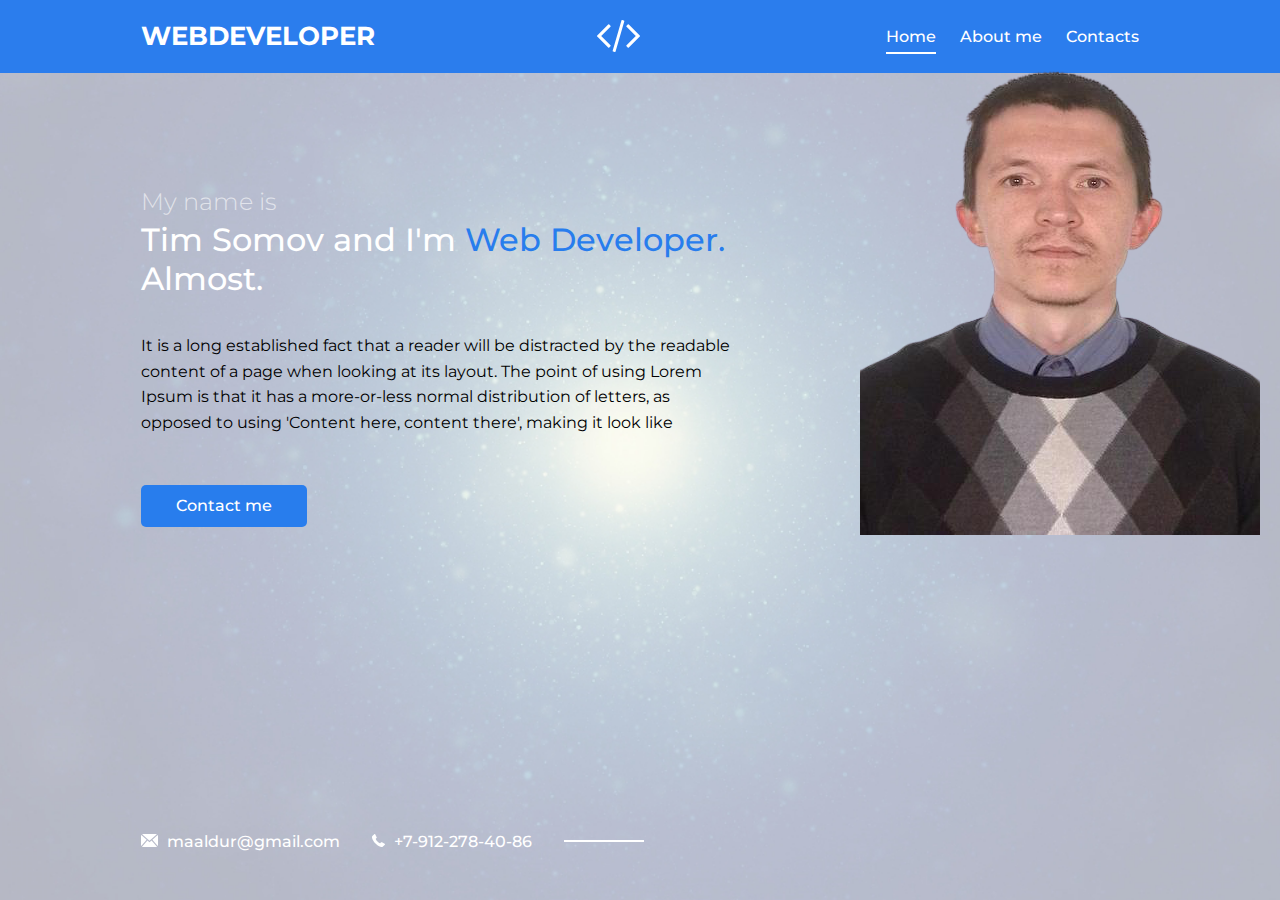
<file: personal-folio/index.html>
<!DOCTYPE html>
<html lang="en">
<head>
    <meta charset="UTF-8">
    <meta name="viewport" content="width=device-width, initial-scale=1">
    <link rel="preconnect" href="https://fonts.gstatic.com">
    <link href="https://fonts.googleapis.com/css2?family=Montserrat:wght@300;400;500;700&display=swap" rel="stylesheet">
    <link rel="stylesheet" href="css/style.css">
    <link rel="icon" type="image/png" href="img/favicon.png">
    <title>Personal Folio</title>
</head>
<body>

   <div class="page">
       <header class="header">
           <div class="container">
              <div class="header-inner">
                   <div class="header-brand">
                       WEBDEVELOPER
                   </div>

                   <div class="header-logo">
                        <img src="img/%D0%A1%D0%B3%D1%80%D1%83%D0%BF%D0%BF%D0%B8%D1%80%D0%BE%D0%B2%D0%B0%D1%82%D1%8C%202.svg" alt="">
                   </div>

                   <nav class="header-nav">
                       <a class="header-nav-link active" href="index.html">Home</a>
                       <a class="header-nav-link" href="about.html">About me</a>
                       <a class="header-nav-link" href="contacts.html">Contacts</a>
                   </nav>
               </div>
           </div><!-- /.container -->
       </header>


       <!-- Main -->
       <div class="container">
           <main class="content">
               <div class="content-header">
                   <h2 class="subtitle">My name is</h2>
                   <h1 class="title">Tim Somov and I'm <span>Web Developer.</span> Almost.</h1>
               </div>

               <div class="text">
                   <p>It is a long established fact that a reader will be distracted by the readable content of a page when looking at its layout. The point of using Lorem Ipsum is that it has a more-or-less normal distribution of letters, as opposed to using 'Content here, content there', making it look like</p>
               </div>
               <a class="btn" href="contacts.html">Contact me</a>
           </main>
       </div>

       <!-- Footer -->
       <footer class="footer">
           <div class="container">
               <div class="contacts">
                   <a class="contacts-link" href="mailto:maaldur@gmail.com">
                        <img class="contacts-icon" src="img/mail.svg" alt="">
                        maaldur@gmail.com</a>
                   <a class="contacts-link" href="tel:+79122784086">
                        <img class="contacts-icon" src="img/tel.svg" alt="">
                        +7-912-278-40-86</a>
               </div>
           </div>
       </footer>

       <img class="author" src="img/450504541-removebg-preview.png" alt="">

   </div><!-- /.page -->

</body>
</html>
</file>
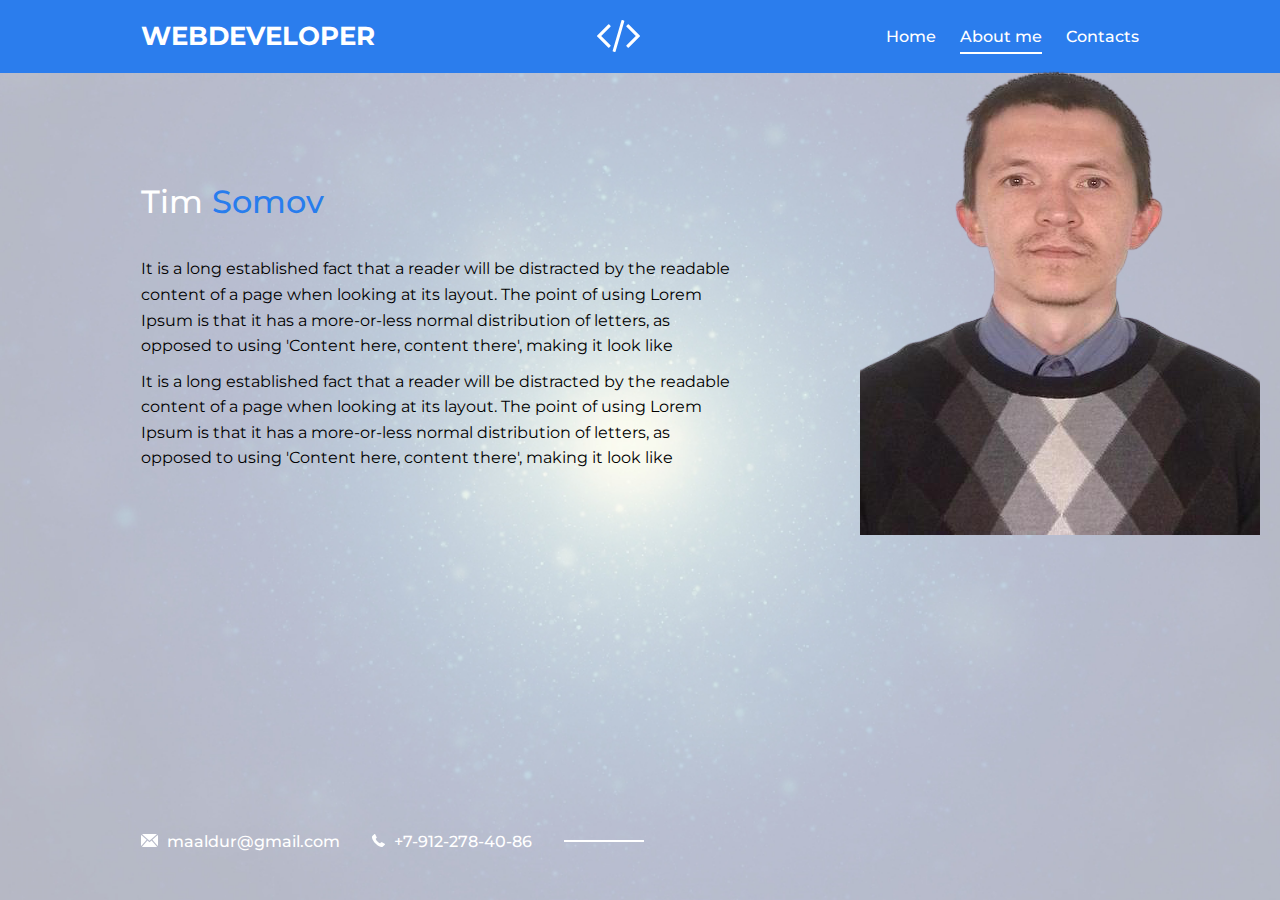
<file: personal-folio/about.html>
<!DOCTYPE html>
<html lang="en">
<head>
    <meta charset="UTF-8">
    <meta name="viewport" content="width=device-width, initial-scale=1">
    <link rel="preconnect" href="https://fonts.gstatic.com">
    <link href="https://fonts.googleapis.com/css2?family=Montserrat:wght@300;400;500;700&display=swap" rel="stylesheet">
    <link rel="stylesheet" href="css/style.css">
    <link rel="icon" type="image/png" href="img/favicon.png">
    <title>Personal Folio</title>
</head>
<body>

   <div class="page">
       <header class="header">
           <div class="container">
              <div class="header-inner">
                   <div class="header-brand">
                       WEBDEVELOPER
                   </div>

                   <div class="header-logo">
                       <img src="img/%D0%A1%D0%B3%D1%80%D1%83%D0%BF%D0%BF%D0%B8%D1%80%D0%BE%D0%B2%D0%B0%D1%82%D1%8C%202.svg" alt="">
                   </div>

                   <nav class="header-nav">
                       <a class="header-nav-link" href="index.html">Home</a>
                       <a class="header-nav-link active" href="about.html">About me</a>
                       <a class="header-nav-link" href="contacts.html">Contacts</a>
                   </nav>
               </div>
           </div><!-- /.container -->
       </header>


       <!-- Main -->
       <div class="container">
           <main class="content">
              <div class="content-header">
                  <h1 class="title">Tim <span>Somov</span></h1>
              </div>
              <div class="text">
                   <p>It is a long established fact that a reader will be distracted by the readable content of a page when looking at its layout. The point of using Lorem Ipsum is that it has a more-or-less normal distribution of letters, as opposed to using 'Content here, content there', making it look like</p>
                   <p>It is a long established fact that a reader will be distracted by the readable content of a page when looking at its layout. The point of using Lorem Ipsum is that it has a more-or-less normal distribution of letters, as opposed to using 'Content here, content there', making it look like</p>
               </div>
            </main>
       </div>

       <!-- Footer -->
       <footer class="footer">
           <div class="container">
               <div class="contacts">
                   <a class="contacts-link" href="mailto:maaldur@gmail.com">
                        <img class="contacts-icon" src="img/mail.svg" alt="">
                        maaldur@gmail.com</a>
                   <a class="contacts-link" href="tel:+79122784086">
                        <img class="contacts-icon" src="img/tel.svg" alt="">
                        +7-912-278-40-86</a>
               </div>
           </div>
       </footer>

       <img class="author" src="img/450504541-removebg-preview.png" alt="">

   </div><!-- /.page -->

</body>
</html>
</file>
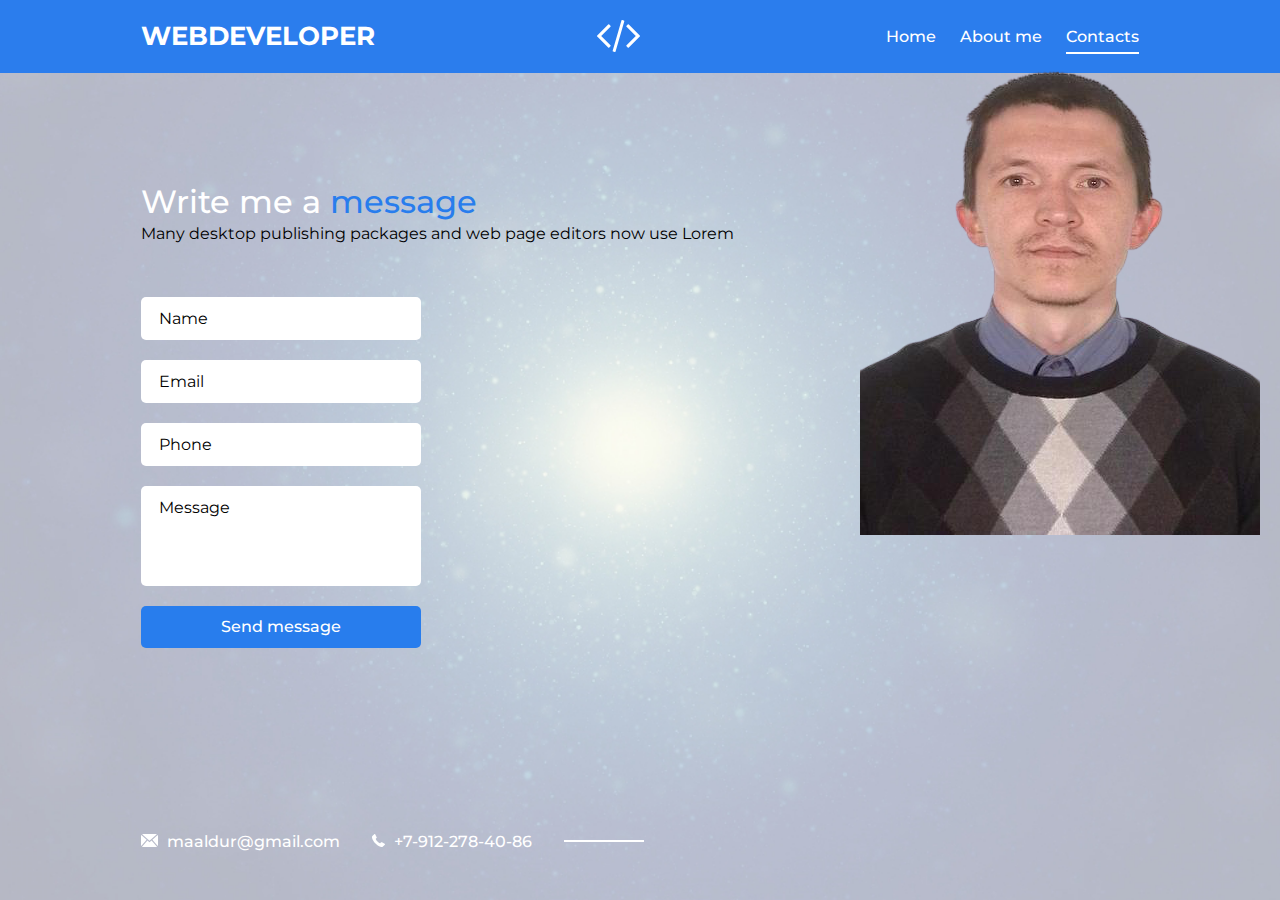
<file: personal-folio/contacts.html>
<!DOCTYPE html>
<html lang="en">
<head>
    <meta charset="UTF-8">
    <meta name="viewport" content="width=device-width, initial-scale=1">
    <link rel="preconnect" href="https://fonts.gstatic.com">
    <link href="https://fonts.googleapis.com/css2?family=Montserrat:wght@300;400;500;700&display=swap" rel="stylesheet">
    <link rel="stylesheet" href="css/style.css">
    <link rel="icon" type="image/png" href="img/favicon.png">
    <title>Personal Folio</title>
</head>
<body>

   <div class="page">
       <header class="header">
           <div class="container">
              <div class="header-inner">
                   <div class="header-brand">
                       WEBDEVELOPER
                   </div>

                   <div class="header-logo">
                       <img src="img/%D0%A1%D0%B3%D1%80%D1%83%D0%BF%D0%BF%D0%B8%D1%80%D0%BE%D0%B2%D0%B0%D1%82%D1%8C%202.svg" alt="">
                   </div>

                   <nav class="header-nav">
                       <a class="header-nav-link" href="index.html">Home</a>
                       <a class="header-nav-link" href="about.html">About me</a>
                       <a class="header-nav-link active" href="contacts.html">Contacts</a>
                   </nav>
               </div>
           </div><!-- /.container -->
       </header>


       <!-- Main -->
       <div class="container">
           <main class="content">
              <div class="content-header">
                  <h1 class="title">Write me a <span>message</span></h1>
                   <div class="text">
                       <p>Many desktop publishing packages and web page editors now use Lorem</p>
                   </div>
              </div>

               <form class="form" action="/" method="post">
                   <div class="form-group">
                       <input class="input" type="text" name="name" placeholder="Name">
                   </div>

                   <div class="form-group">
                       <input class="input" type="email" name="email" placeholder="Email">
                   </div>

                   <div class="form-group">
                       <input class="input" type="tel" name="tel" placeholder="Phone">
                   </div>

                   <div class="form-group">
                       <textarea class="textarea" name="text" placeholder="Message"></textarea>
                   </div>

                   <div class="form-group">
                       <button class="btn btn-full" type="submit">Send message</button>
                   </div>
               </form>
            </main>
       </div>

       <!-- Footer -->
       <footer class="footer">
           <div class="container">
               <div class="contacts">
                   <a class="contacts-link" href="mailto:maaldur@gmail.com">
                        <img class="contacts-icon" src="img/mail.svg" alt="">
                        maaldur@gmail.com</a>
                   <a class="contacts-link" href="tel:+79122784086">
                        <img class="contacts-icon" src="img/tel.svg" alt="">
                        +7-912-278-40-86</a>
               </div>
           </div>
       </footer>

       <img class="author" src="img/450504541-removebg-preview.png" alt="">

   </div><!-- /.page -->

</body>
</html>
</file>
<file: personal-folio/css/style.css>
html {
    font-style: 15px;
}

body {
    margin: 0;
    font-family: 'Montserrat', sans-serif;
    font-size: 1rem;
    line-height: 1.6;
}

*,
*:before,
*:after {
    box-sizing: border-box;
}

h1, h2, h3, h4, h5, h6 {
    margin: 0;
}

p {
    margin: 0 0 10px;
}

.container {
    width: 100%;
    max-width: 1030px;
    margin: 0 auto;
    padding: 0 1rem;
}

/* Page */

.page {
    width: 100%;
    height: 100vh;
    min-height: 770px;
    position: relative;
    background: #000 url("../img/bg.jpg") center no-repeat;
    background-size: cover;
    overflow: hidden;
}

/* header */

.header {
    padding: 1rem 0;
    margin-bottom: 110px;
    background: #2B7DED;
}

.header-inner {
    display: flex;
    justify-content: space-between;
    align-items: center;
}

.header-brand {
    font-size: 1.6rem;
    color: #fff;
    text-transform: uppercase;
    font-weight: 700;
}

.header-logo img {
    display: block;
}

.header-nav {
    display: flex;
}

.header-nav-link {
    margin-left: 1.5rem;
    color: #fff;
    font-size: 1rem;
    font-weight: 500;
    text-decoration: none;
    transition: color .2s linear;
}

.header-nav-link:hover {
    color: #9facf2;
}

.header-nav-link.active {
    position: relative;
}

.header-nav-link.active:after {
    content: "";
    width: 100%;
    height: 2px;
    background-color: #fff;
    position: absolute;
    left: 0;
    bottom: -5px;
}

/* Content */

.content {
    height: 100%;
    width: 100%;
    max-width: 600px;
}

.content-header {
    margin-bottom: 35px;
}

.subtitle {
    font-style: 1.4rem;
    color: rgba(255, 255, 255, .6);
    font-weight: 300;
}

.title {
    font-size: 2rem;
    color: #fff;
    font-weight: 500;
    line-height: 1.2;
}

.title span {
    color: #287ded;
}

.text {
    margin-bottom: 50px;
    font-size: 1rem;
    color: #000;
}

/* Btn */

.btn {
    display: inline-block;
    padding: 12px 35px;
    font-family: inherit;
    font-size: 1rem;
    line-height: 1.1;
    color: #fff;
    font-weight: 500;
    text-decoration: none;
    cursor: pointer;
    border: 0;
    background-color: #287ded;
    border-radius: 5px;
    transition: background .2s linear;
}

.btn:hover {
    background-color: #1461cb;
}

.btn-full {
    display: block;
    width: 100%;
}

/* Author */

.author {
    position: absolute;
    margin-top: 35px;
    top: 0;
    right: 20px;
}

/* Footer */

.footer {
    width: 100%;
    position: absolute;
    bottom: 45px;
    left: 0;
}

/* Contacts */

.contacts {
    display: flex;
    align-items: center;
}

.contacts-link {
    margin-right: 2rem;
    font-size: 1rem;
    color: #fff;
    text-decoration: none;
    font-weight: 500;
}

.contacts-link:last-child {
    margin-right: 0;
    position: relative;
}

.contacts-link:last-child:after {
    content: "";
    display: block;
    width: 80px;
    height: 2px;
    margin-left: 2rem;
    background-color: #fff;
    pointer-events: none;
    position: absolute;
    left: 100%;
    top: 11px;
}

.contacts-link:hover {
    text-decoration: underline;
}

.contacts-icon {
    margin-right: 5px;
}

/* Form */

.form {
    width: 100%;
    max-width: 280px;
}

.form-group {
    margin-bottom: 20px;
}

.input,
.textarea {
    display: block;
    width: 100%;
    padding: 12px 18px;
    font-family: inherit;
    font-size: 1rem;
    border: 0;
    background-color: #fff;
    border-radius: 5px;
}

.textarea {
    height: 100px;
    resize: none;
}

.input::placeholder,
.textarea::placeholder {
    color: black;
}

/* Media */

@media (max-width: 1000px) {
    .author {
        display: none;
    }
}

@media (max-width: 767px) {

    .page {
        min-height: 100vh;
        height: auto;
        padding-bottom: 1rem;
    }

    .header {
        margin-bottom: 50px;
    }

    .header-logo {
        display: none;
    }

    .header-brand {
        font-size: 1.2rem;
    }

    .content {
        max-width: none;
        margin-bottom: 50px;
        text-align: center;
    }

    .form {
        margin: 0 auto;
    }

    .footer {
        position: static;
    }

    .contacts {
        flex-direction: column;
    }

    .contacts-link {
        margin-right: 0;
        margin-bottom: .5rem;
    }

    .contacts-link:last-child:after {
        display: none;
    }

    .author {
        display: none;
    }
}

@media (max-width: 565px) {

    .header-inner {
        flex-direction: column;
    }

    .header-brand {
        margin-bottom: 1rem;
    }
}

@media (max-width: 320px) {
    .subtitle {
        font-size: 1.2rem;
    }

    .title {
        font-size: 1.6rem;
    }
}
</file>
